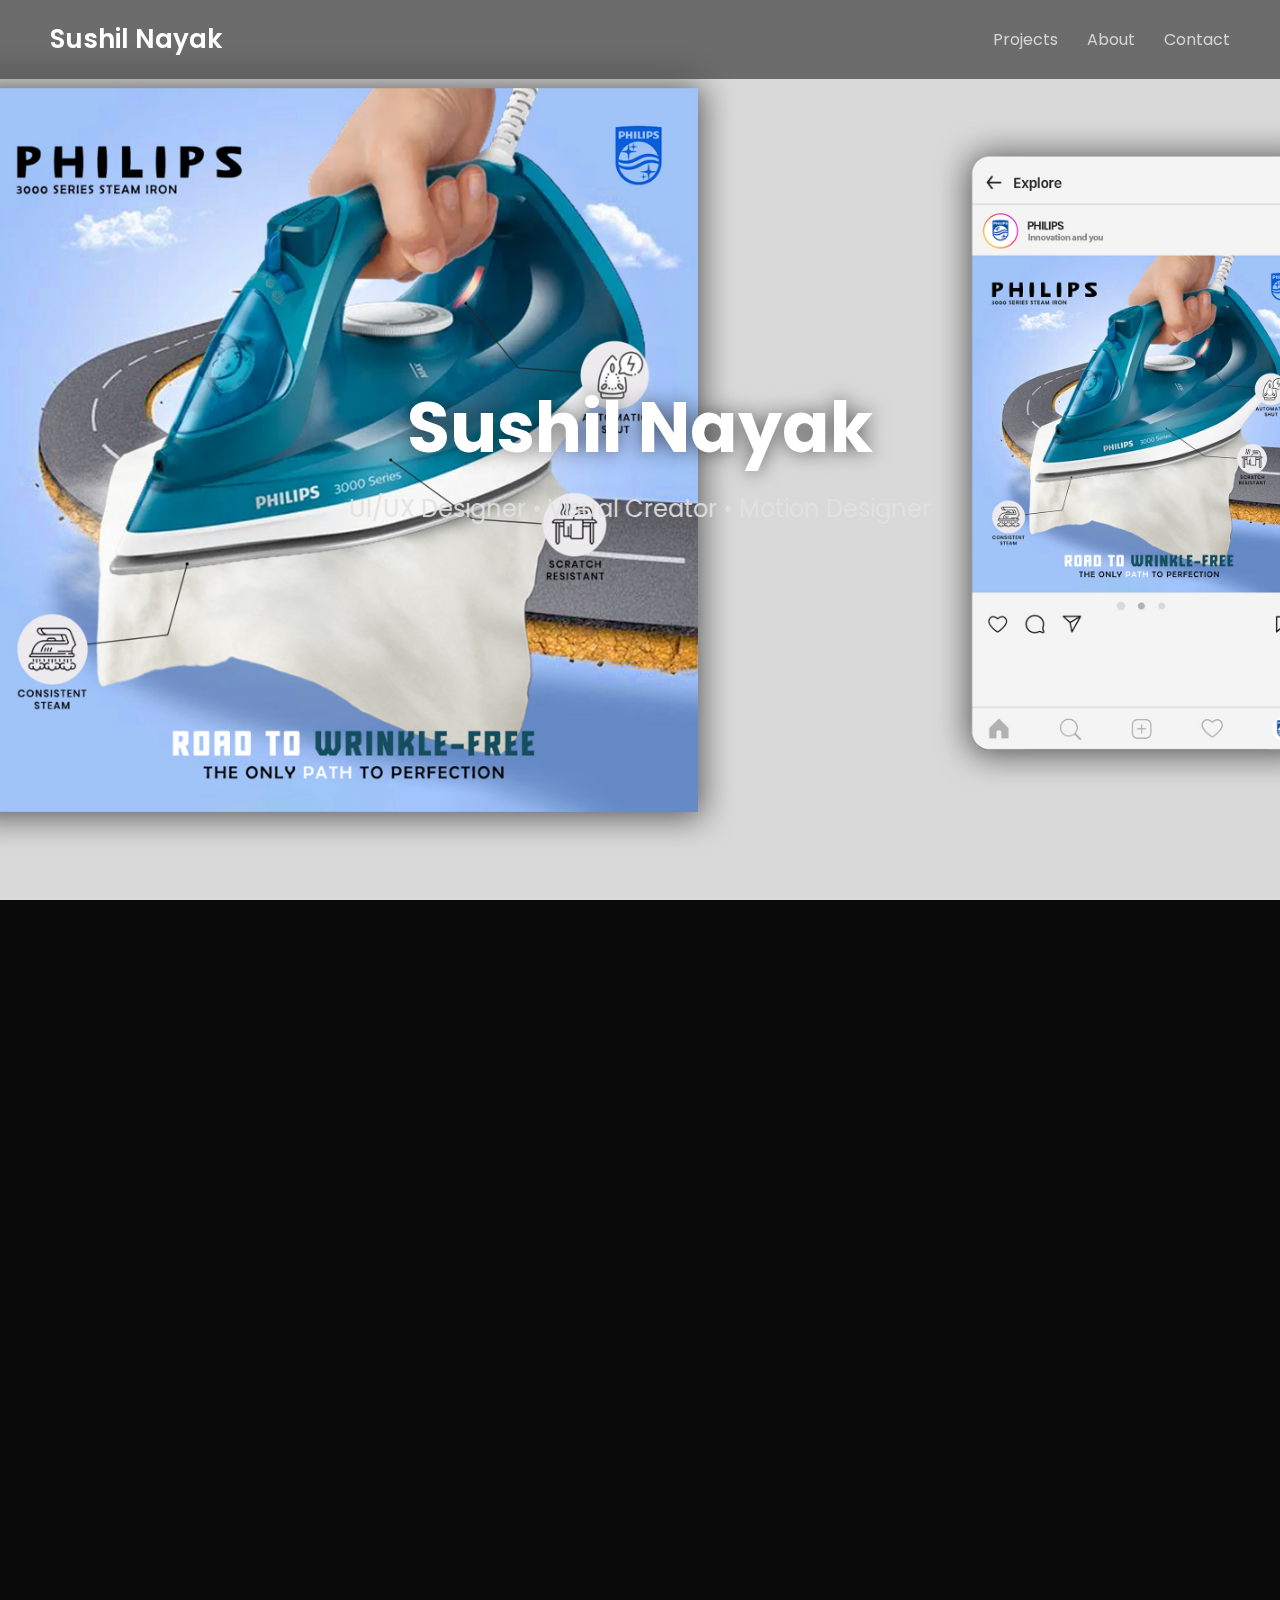
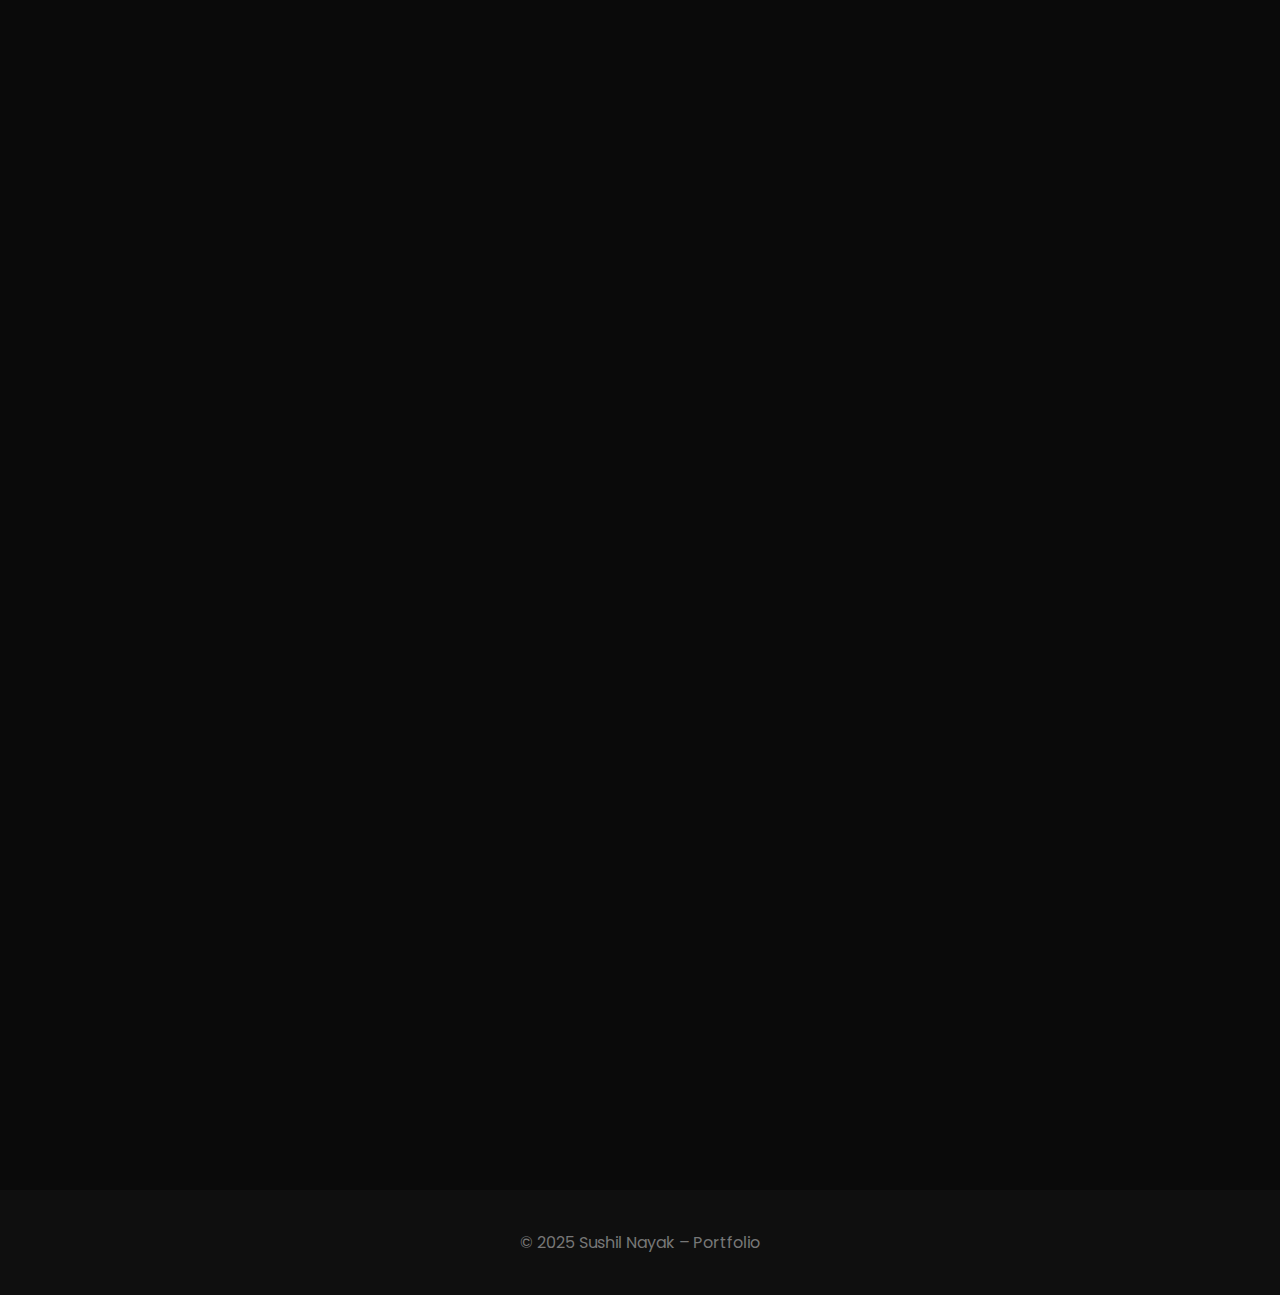
<file: shushil2.html>
<!DOCTYPE html>
<html lang="en">
<head>
  <meta charset="UTF-8" />
  <meta name="viewport" content="width=device-width, initial-scale=1.0" />
  <title>Sushil Nayak – Portfolio</title>
  <link rel="preconnect" href="https://fonts.googleapis.com">
  <link rel="preconnect" href="https://fonts.gstatic.com" crossorigin>
  <link href="https://fonts.googleapis.com/css2?family=Poppins:wght@300;400;600;700&display=swap" rel="stylesheet">

  <style>
    * {margin:0; padding:0; box-sizing:border-box; font-family:'Poppins', sans-serif;}
    body {background:#0a0a0a; color:white; overflow-x:hidden;}

    /* Header */
    header {position:fixed; top:0; width:100%; padding:20px 50px; display:flex; justify-content:space-between; align-items:center; background:rgba(0,0,0,0.5); backdrop-filter:blur(12px); z-index:20;}
    header h1 {font-size:26px; font-weight:600;}
    nav a {margin-left:25px; text-decoration:none; color:#d4d4d4; transition:0.3s;}
    nav a:hover {color:white;}

    /* Parallax Hero */
    .hero {
      height:100vh;
      display:flex;
      flex-direction:column;
      justify-content:center;
      align-items:center;
      background:url('PHLIPS.jpg') center/cover fixed;
      text-align:center;
      padding:0 20px;
    }
    .hero h2 {font-size:70px; font-weight:700; text-shadow:0 0 20px rgba(0,0,0,0.6);}    
    .hero p {font-size:24px; color:#e2e2e2; margin-top:10px; opacity:0.9;}

    /* Section Layout */
    section {padding:100px 60px; max-width:1300px; margin:auto;}
    .section-title {font-size:42px; margin-bottom:50px; text-align:center; font-weight:600;}

    /* Project Grid */
    .projects {
      display:grid;
      grid-template-columns:repeat(auto-fit, minmax(320px, 1fr));
      gap:40px;
    }
    .project-card {
      position:relative;
      overflow:hidden;
      border-radius:18px;
      background:#141414;
      border:1px solid #222;
      transition:transform 0.4s, box-shadow 0.4s;
    }
    .project-card img {width:100%; height:100%; object-fit:cover; transition:transform 0.4s;}
    .project-card:hover img {transform:scale(1.07); opacity:0.9;}
    .project-card:hover {transform:scale(1.02); box-shadow:0 0 30px rgba(255,255,255,0.1);}    

    /* Fade-in animation */
    .fade-in {opacity:0; transform:translateY(30px); transition:1s ease;}    
    .show {opacity:1; transform:translateY(0);}     

    /* About */
    .about {text-align:center; color:#bfbfbf; font-size:20px; line-height:1.7; max-width:850px; margin:auto;}

    /* Contact */
    .contact {text-align:center; font-size:22px;}
    .contact a {color:#00aaff; text-decoration:none;}

    footer {text-align:center; padding:40px; color:#777; background:#0f0f0f; margin-top:60px;}
  </style>
</head>
<body>

<header>
  <h1>Sushil Nayak</h1>
  <nav>
    <a href="#projects">Projects</a>
    <a href="#about">About</a>
    <a href="#contact">Contact</a>
  </nav>
</header>

<section class="hero fade-in">
  <h2>Sushil Nayak</h2>
  <p>UI/UX Designer • Visual Creator • Motion Designer</p>
</section>

<section id="projects" class="fade-in">
  <h2 class="section-title">Projects</h2>
  <div class="projects">
    <div class="project-card"><img src="PHLIPS.jpg"></div>
    <div class="project-card"><img src="NAM.jpg"></div>
    <div class="project-card"><img src="GLASEE.jpg"></div>
    <div class="project-card"><img src="farilife.jpg"></div>
    <div class="project-card"><img src="bag post.jpg"></div>
  </div>
</section>

<section id="about" class="fade-in">
  <h2 class="section-title">About Me</h2>
  <p class="about">I’m a passionate Graphic Designer with a strong interest in creating visuals that are clean, meaningful, and creatively impactful. As a fresher, I focus on learning, experimenting, and delivering designs that connect with the audience.<br><br>
I enjoy working across branding, logo design, packaging, magazine layouts, and social media graphics, bringing ideas to life through thoughtful design decisions. My goal is simple — to create designs that not only look good but communicate clearly.<br><br>
With hands-on experience in tools like Photoshop, Illustrator, InDesign, CorelDRAW, Premiere Pro, and Canva, I love exploring different styles and concepts to produce fresh and engaging work. I aim to collaborate with brands, startups, and creators to build thoughtful and engaging visual experiences that leave a lasting impression.</p>
</section>

<section id="contact" class="fade-in">
  <h2 class="section-title">Contact</h2>
  <p class="contact">Email: <a href="mailto:sushil@example.com">sushil@example.com</a></p>
</section>

<footer>© 2025 Sushil Nayak – Portfolio</footer>

<script>
  const sections = document.querySelectorAll('.fade-in');
  const observer = new IntersectionObserver((entries)=>{
    entries.forEach(entry=>{
      if(entry.isIntersecting){ entry.target.classList.add('show'); }
    });
  },{threshold:0.2});

  sections.forEach(sec=>observer.observe(sec));
</script>

</body>
</html>
</file>
